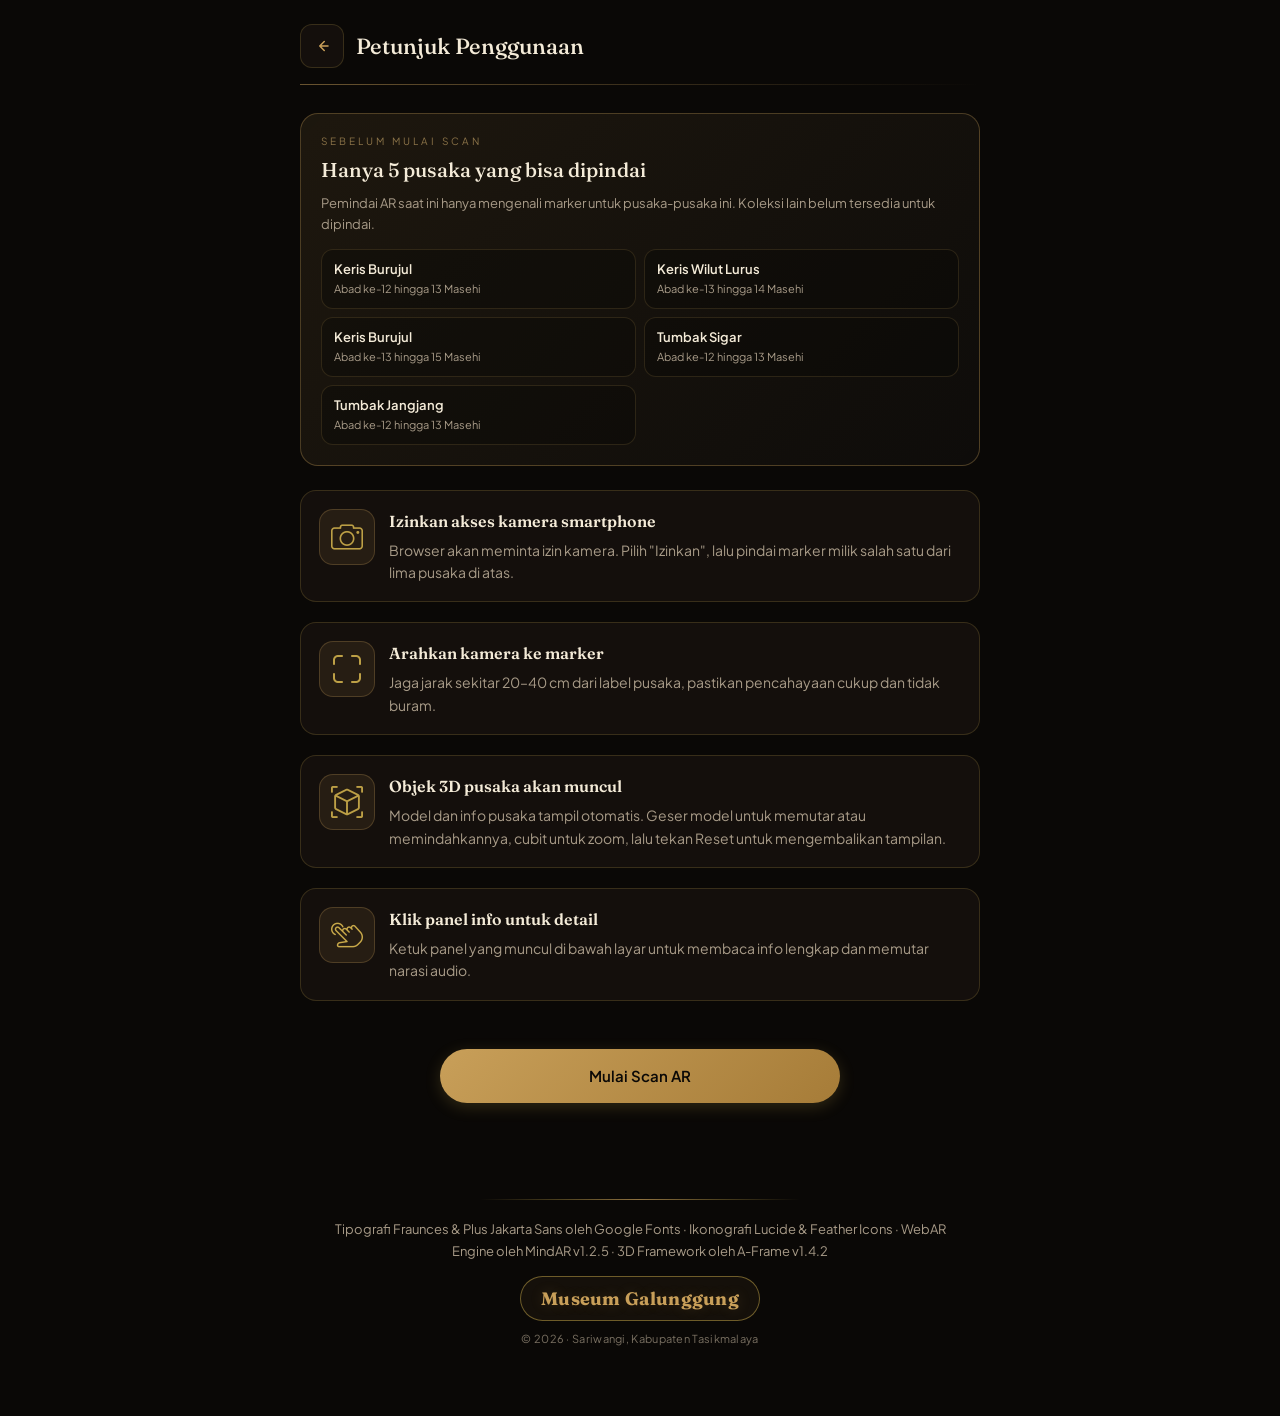
<file: petunjuk.html>
<!DOCTYPE html>
<html lang="id">
<head>
  <meta charset="utf-8" />
  <meta name="viewport" content="width=device-width, initial-scale=1, viewport-fit=cover, interactive-widget=resizes-content" />
  <meta name="theme-color" content="#0a0806" />
  <meta name="color-scheme" content="dark" />
  <title>Petunjuk Penggunaan — Nyawang Pusaka</title>
  <link rel="stylesheet" href="css/style.css" />
</head>
<body>

  <main class="page page-petunjuk">
    <div class="page-header">
      <a href="index.html" class="back-arrow" aria-label="Kembali"><span class="ui-icon ui-icon-back" aria-hidden="true"></span></a>
      <h1 class="page-title">Petunjuk Penggunaan</h1>
    </div>
    <div class="header-line"></div>

    <section class="ar-supported" aria-labelledby="ar-supported-title">
      <p class="eyebrow">SEBELUM MULAI SCAN</p>
      <h2 id="ar-supported-title">Hanya 5 pusaka yang bisa dipindai</h2>
      <p class="ar-supported-note">
        Pemindai AR saat ini hanya mengenali marker untuk pusaka-pusaka ini.
        Koleksi lain belum tersedia untuk dipindai.
      </p>
      <ul class="ar-supported-list" data-ar-supported-list>
        <li>Memuat daftar pusaka...</li>
      </ul>
    </section>

    <div class="steps">
      <div class="step">
        <div class="step-icon">
          <img src="assets/icons/akses.png" alt="" width="32" height="32" />
        </div>
        <div class="step-body">
          <h3>Izinkan akses kamera smartphone</h3>
          <p>Browser akan meminta izin kamera. Pilih "Izinkan", lalu pindai marker milik salah satu dari lima pusaka di atas.</p>
        </div>
      </div>

      <div class="step">
        <div class="step-icon">
          <img src="assets/icons/arahkan.png" alt="" width="32" height="32" />
        </div>
        <div class="step-body">
          <h3>Arahkan kamera ke marker</h3>
          <p>Jaga jarak sekitar 20–40 cm dari label pusaka, pastikan pencahayaan cukup dan tidak buram.</p>
        </div>
      </div>

      <div class="step">
        <div class="step-icon">
          <img src="assets/icons/objek.png" alt="" width="32" height="32" />
        </div>
        <div class="step-body">
          <h3>Objek 3D pusaka akan muncul</h3>
          <p>Model dan info pusaka tampil otomatis. Geser model untuk memutar atau memindahkannya, cubit untuk zoom, lalu tekan Reset untuk mengembalikan tampilan.</p>
        </div>
      </div>

      <div class="step">
        <div class="step-icon">
          <img src="assets/icons/klik.png" alt="" width="32" height="32" />
        </div>
        <div class="step-body">
          <h3>Klik panel info untuk detail</h3>
          <p>Ketuk panel yang muncul di bawah layar untuk membaca info lengkap dan memutar narasi audio.</p>
        </div>
      </div>
    </div>


    <div class="btn-row">
      <a href="ar.html" class="btn btn-primary">Mulai Scan AR</a>
    </div>

    <div class="petunjuk-credit" role="contentinfo">
      <div class="pcredit-divider"></div>
      <p class="pcredit-text">
        Tipografi Fraunces &amp; Plus Jakarta Sans oleh Google Fonts &middot;
        Ikonografi Lucide &amp; Feather Icons &middot;
        WebAR Engine oleh MindAR v1.2.5 &middot;
        3D Framework oleh A-Frame v1.4.2
      </p>
      <p class="pcredit-name">Museum Galunggung</p>
      <p class="pcredit-meta">&copy; 2026 &middot; Sariwangi, Kabupaten Tasikmalaya</p>
    </div>
  </main>
  <script src="js/pusaka-data.js"></script>
  <script src="js/ar-supported-list.js"></script>
</body>
</html>
</file>
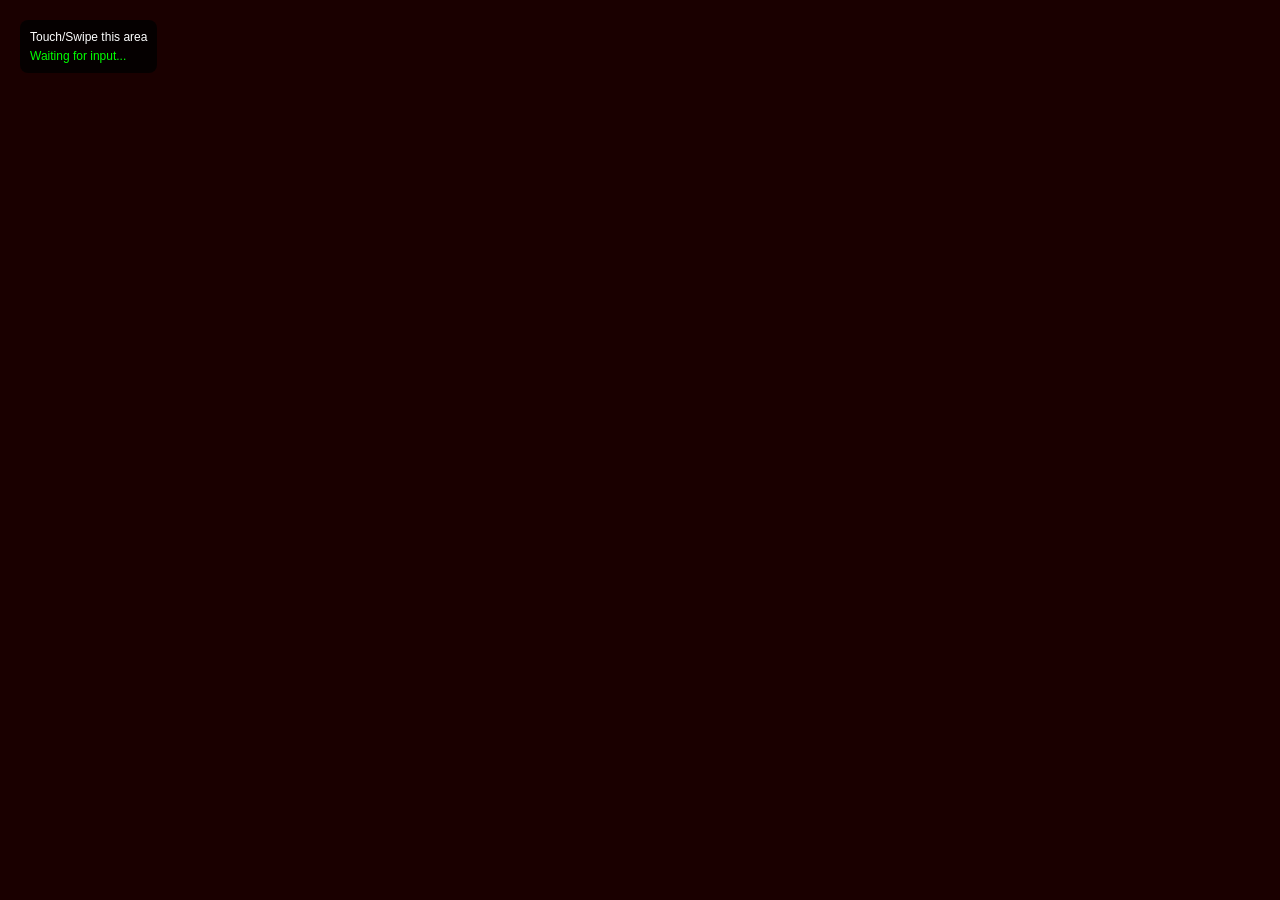
<file: test-gesture.html>
<!DOCTYPE html>
<html lang="id">
<head>
  <meta charset="utf-8" />
  <meta name="viewport" content="width=device-width, initial-scale=1, maximum-scale=1, user-scalable=no" />
  <title>Test Gesture Layer</title>
  <style>
    * {
      margin: 0;
      padding: 0;
      box-sizing: border-box;
    }
    body {
      background: #000;
      color: #fff;
      font-family: sans-serif;
      overflow: hidden;
    }
    .container {
      position: fixed;
      inset: 0;
      display: flex;
      flex-direction: column;
      align-items: center;
      justify-content: center;
    }
    .gesture-layer {
      position: absolute;
      inset: 0;
      z-index: 100;
      background: rgba(255, 0, 0, 0.1);
      touch-action: none;
      cursor: grab;
    }
    .gesture-layer:active {
      cursor: grabbing;
      background: rgba(0, 255, 0, 0.1);
    }
    .info {
      position: fixed;
      top: 20px;
      left: 20px;
      z-index: 200;
      background: rgba(0, 0, 0, 0.8);
      padding: 10px;
      border-radius: 8px;
      font-size: 12px;
    }
    .output {
      margin-top: 5px;
      color: #0f0;
    }
  </style>
</head>
<body>
  <div class="container">
    <div class="info">
      <div>Touch/Swipe this area</div>
      <div class="output" id="output">Waiting for input...</div>
    </div>
    <div class="gesture-layer" id="gesture-layer"></div>
  </div>

  <script>
    const layer = document.getElementById('gesture-layer');
    const output = document.getElementById('output');

    layer.addEventListener('touchstart', (e) => {
      output.textContent = `Touch start: ${e.touches.length} finger(s)`;
      e.preventDefault();
    }, { passive: false });

    layer.addEventListener('touchmove', (e) => {
      output.textContent = `Touch move: ${e.touches.length} finger(s)`;
      e.preventDefault();
    }, { passive: false });

    layer.addEventListener('touchend', (e) => {
      output.textContent = `Touch end: ${e.touches.length} finger(s) remaining`;
    });

    layer.addEventListener('mousedown', (e) => {
      output.textContent = `Mouse down at (${e.clientX}, ${e.clientY})`;
    });

    layer.addEventListener('mousemove', (e) => {
      output.textContent = `Mouse move at (${e.clientX}, ${e.clientY})`;
    });

    layer.addEventListener('mouseup', (e) => {
      output.textContent = `Mouse up at (${e.clientX}, ${e.clientY})`;
    });
  </script>
</body>
</html>
</file>
<file: css/style.css>
@import url("https://fonts.googleapis.com/css2?family=Plus+Jakarta+Sans:wght@400;500;600;700&family=Fraunces:ital,wght@0,500;0,600;0,700;1,500&display=swap");

* {
  -webkit-tap-highlight-color: transparent;
}

html {
  -webkit-text-size-adjust: 100%;
  text-size-adjust: 100%;
  overscroll-behavior-y: contain;
}

:root {
  --bg-dark: #0a0806;
  --bg-card: #140f0c;
  --bg-overlay: rgba(10, 8, 6, 0.7);
  --gold-primary: #c89f59;
  --gold-dim: #8b7348;
  --text-primary: #f4ebd8;
  --text-secondary: #a89b88;
  --border-color: rgba(200, 169, 74, 0.2);
  --border-gold: rgba(200, 169, 74, 0.5);

  --font-body: "Plus Jakarta Sans", sans-serif;
  --font-heading: "Fraunces", serif;
}

* {
  box-sizing: border-box;
  margin: 0;
  padding: 0;
}

html {
  scroll-behavior: smooth;
}

body {
  font-family: var(--font-body);
  background-color: var(--bg-dark);
  color: var(--text-primary);
  -webkit-font-smoothing: antialiased;
  line-height: 1.5;
  overflow-x: hidden;
}

a {
  text-decoration: none;
  color: inherit;
}

/* ---------- Typography ---------- */
h1, h2, h3, h4 {
  font-family: var(--font-heading);
  font-weight: 500;
}

.eyebrow {
  font-family: var(--font-body);
  font-size: 10px;
  letter-spacing: 3px;
  text-transform: uppercase;
  color: var(--gold-dim);
  margin-bottom: 8px;
}

.section-title {
  font-size: 24px;
  color: var(--text-primary);
  margin-bottom: 12px;
}

.section-desc {
  font-size: 14px;
  color: var(--text-secondary);
  line-height: 1.6;
  margin-bottom: 24px;
}

/* ---------- Button ---------- */
.btn {
  display: inline-flex;
  align-items: center;
  justify-content: center;
  font-family: var(--font-body);
  font-weight: 600;
  font-size: 14px;
  padding: 14px 28px;
  min-height: 48px;
  border-radius: 999px;
  cursor: pointer;
  transition: transform 0.15s ease, background 0.2s ease, border-color 0.2s ease;
  border: none;
  touch-action: manipulation;
}

.ui-icon {
  display: inline-block;
  flex: 0 0 auto;
  width: 18px;
  height: 18px;
  background-color: currentColor;
  -webkit-mask-repeat: no-repeat;
  mask-repeat: no-repeat;
  -webkit-mask-position: center;
  mask-position: center;
  -webkit-mask-size: contain;
  mask-size: contain;
}

.ui-icon-home { -webkit-mask-image: url("../assets/icons/ui-home.svg"); mask-image: url("../assets/icons/ui-home.svg"); }
.ui-icon-museum { -webkit-mask-image: url("../assets/icons/ui-museum.svg"); mask-image: url("../assets/icons/ui-museum.svg"); }
.ui-icon-collection { -webkit-mask-image: url("../assets/icons/ui-collection.svg"); mask-image: url("../assets/icons/ui-collection.svg"); }
.ui-icon-timeline { -webkit-mask-image: url("../assets/icons/ui-timeline.svg"); mask-image: url("../assets/icons/ui-timeline.svg"); }
.ui-icon-scan { -webkit-mask-image: url("../assets/icons/ui-scan.svg"); mask-image: url("../assets/icons/ui-scan.svg"); }
.ui-icon-back { -webkit-mask-image: url("../assets/icons/ui-back.svg"); mask-image: url("../assets/icons/ui-back.svg"); }
.ui-icon-reset { -webkit-mask-image: url("../assets/icons/ui-reset.svg"); mask-image: url("../assets/icons/ui-reset.svg"); }
.ui-icon-audio { -webkit-mask-image: url("../assets/icons/ui-audio.svg"); mask-image: url("../assets/icons/ui-audio.svg"); }
.ui-icon-close { -webkit-mask-image: url("../assets/icons/ui-close.svg"); mask-image: url("../assets/icons/ui-close.svg"); }
.ui-icon-chevron-right { -webkit-mask-image: url("../assets/icons/ui-chevron-right.svg"); mask-image: url("../assets/icons/ui-chevron-right.svg"); }
.ui-icon-chevron-left { -webkit-mask-image: url("../assets/icons/ui-chevron-left.svg"); mask-image: url("../assets/icons/ui-chevron-left.svg"); }
.ui-icon-play { -webkit-mask-image: url("../assets/icons/ui-play.svg"); mask-image: url("../assets/icons/ui-play.svg"); }
.ui-icon-pause { -webkit-mask-image: url("../assets/icons/ui-pause.svg"); mask-image: url("../assets/icons/ui-pause.svg"); }
.ui-icon-chevron-down { -webkit-mask-image: url("../assets/icons/ui-chevron-down.svg"); mask-image: url("../assets/icons/ui-chevron-down.svg"); }
.ui-icon-map-open { -webkit-mask-image: url("../assets/icons/ui-map-open.svg"); mask-image: url("../assets/icons/ui-map-open.svg"); }
.ui-icon-sm { width: 16px; height: 16px; }

.btn-primary {
  background: linear-gradient(135deg, var(--gold-primary), #a67c38);
  color: var(--bg-dark);
  box-shadow: 0 4px 16px rgba(200, 169, 74, 0.2);
}

.btn-primary:active {
  transform: scale(0.98);
}

.btn.full {
  width: 100%;
}

/* ---------- Top Navbar ---------- */
.top-nav {
  position: fixed;
  top: 0;
  left: 0;
  right: 0;
  z-index: 50;
  display: flex;
  justify-content: flex-start;
  align-items: center;
  padding: 16px 20px;
  padding-top: calc(16px + env(safe-area-inset-top));
  background: linear-gradient(to bottom, rgba(10, 8, 6, 0.92) 0%, rgba(10, 8, 6, 0) 100%);
  pointer-events: none;
}

.top-nav > * {
  pointer-events: auto;
}

.nav-logo {
  display: flex;
  align-items: center;
  gap: 12px;
}

.nav-logo img {
  width: 32px;
  height: 32px;
  flex-shrink: 0;
}

.logo-text {
  display: flex;
  flex-direction: column;
}

.logo-text span {
  font-family: var(--font-heading);
  font-size: 14px;
  line-height: 1.1;
  letter-spacing: 1px;
  color: var(--gold-primary);
}

/* ---------- Hero Section ---------- */
.hero-section {
  position: relative;
  min-height: 100svh;
  min-height: 100dvh;
  display: flex;
  flex-direction: column;
  justify-content: flex-end;
  padding: 24px 20px;
  padding-top: calc(100px + env(safe-area-inset-top));
  padding-bottom: calc(110px + env(safe-area-inset-bottom));
}

@supports not (min-height: 100dvh) {
  .hero-section { min-height: 100vh; }
}

.hero-bg {
  position: absolute;
  inset: 0;
  z-index: -1;
}

.hero-bg img {
  width: 100%;
  height: 100%;
  object-fit: cover;
  object-position: center top;
  content-visibility: auto;
}

.hero-overlay {
  position: absolute;
  inset: 0;
  background: linear-gradient(to bottom, rgba(10,8,6,0.25) 0%, rgba(10,8,6,0.55) 40%, rgba(10,8,6,0.88) 75%, var(--bg-dark) 100%);
}

.hero-content {
  position: relative;
  z-index: 1;
}

.hero-content h1 {
  font-size: clamp(32px, 9.5vw, 46px);
  line-height: 1.08;
  margin-bottom: 8px;
  color: var(--gold-primary);
  text-wrap: balance;
}

.hero-content h2 {
  font-family: var(--font-body);
  font-size: clamp(16px, 4.6vw, 20px);
  font-weight: 500;
  color: var(--text-primary);
  margin-bottom: 14px;
  text-wrap: balance;
}

.hero-content p {
  font-size: clamp(13px, 3.8vw, 15px);
  color: var(--text-secondary);
  line-height: 1.65;
  max-width: 100%;
  margin-bottom: 28px;
}

.scroll-indicator {
  position: absolute;
  bottom: calc(30px + env(safe-area-inset-bottom));
  left: 20px;
  display: flex;
  align-items: center;
  gap: 12px;
  color: var(--text-secondary);
  font-size: 12px;
  opacity: 0.9;
}

.mouse {
  width: 16px;
  height: 24px;
  border: 1px solid var(--text-secondary);
  border-radius: 10px;
  position: relative;
}

.mouse::before {
  content: '';
  position: absolute;
  top: 4px;
  left: 50%;
  transform: translateX(-50%);
  width: 2px;
  height: 4px;
  background: var(--text-secondary);
  border-radius: 2px;
  animation: scrollAnim 1.5s infinite;
}

@keyframes scrollAnim {
  0% { transform: translate(-50%, 0); opacity: 1; }
  100% { transform: translate(-50%, 8px); opacity: 0; }
}

/* ---------- Common Section Styles ---------- */
.section-container {
  padding: 44px 20px;
  padding-bottom: calc(44px + env(safe-area-inset-bottom));
  border-top: 1px solid rgba(255,255,255,0.03);
  content-visibility: auto;
  contain-intrinsic-size: 1px 500px;
}

.section-container:last-of-type {
  padding-bottom: calc(120px + env(safe-area-inset-bottom));
}

.section-title {
  font-size: clamp(20px, 5.6vw, 26px);
}

.section-desc {
  font-size: clamp(13px, 3.7vw, 15px);
}

.header-row {
  display: flex;
  justify-content: space-between;
  align-items: center;
  margin-bottom: 12px;
  gap: 12px;
}

.header-row .section-title {
  margin-bottom: 0;
}

.link-all {
  font-size: 12px;
  color: var(--text-secondary);
  transition: color 0.2s;
  flex-shrink: 0;
  min-height: 40px;
  display: inline-flex;
  align-items: center;
}

.link-all:active {
  color: var(--gold-primary);
}

.centered {
  text-align: center;
}

/* ---------- Koleksi Lainnya (Carousel) ---------- */
.carousel-wrapper {
  position: relative;
  margin-top: 20px;
}

.koleksi-carousel {
  display: flex;
  overflow-x: auto;
  overflow-y: visible;
  scroll-snap-type: x mandatory;
  gap: 16px;
  -ms-overflow-style: none;
  scrollbar-width: none;
  padding-bottom: 20px;
  padding-left: 4px;
  padding-right: 4px;
  -webkit-overflow-scrolling: touch;
  scroll-behavior: smooth;
  touch-action: manipulation;
}

.koleksi-carousel::-webkit-scrollbar {
  display: none;
}

.unggulan-card {
  flex: 0 0 82%;
  scroll-snap-align: center;
  background: var(--bg-card);
  border: 1px solid var(--border-color);
  border-radius: 16px;
  overflow: hidden;
  position: relative;
  min-height: 360px;
  touch-action: manipulation;
  user-select: none;
  -webkit-user-drag: none;
}

.unggulan-card[role="button"] {
  cursor: pointer;
}

.unggulan-card[role="button"]:focus-visible {
  outline: 2px solid var(--gold-primary);
  outline-offset: 3px;
}

@media (min-width: 480px) {
  .unggulan-card { flex: 0 0 72%; }
}

.img-simple-wrap {
  position: relative;
  width: 100%;
  aspect-ratio: 4/5;
  background: var(--bg-card);
  overflow: hidden;
}

.img-simple-wrap > picture {
  position: absolute;
  inset: 0;
  width: 100%;
  height: 100%;
}

.unggulan-img {
  width: 100%;
  height: 100%;
  aspect-ratio: 4/5;
  object-fit: cover;
  display: block;
  -webkit-user-drag: none;
  user-drag: none;
  user-select: none;
  -webkit-user-select: none;
  pointer-events: none;
  opacity: 1;
  transform: none;
  background: var(--bg-card);
  animation: unggulanImgReveal 0.01s step-end 5.5s forwards;
}

.unggulan-img.img-loaded {
  opacity: 1 !important;
  visibility: visible !important;
  animation: none;
}

.unggulan-img.is-placeholder {
  object-fit: contain;
  padding: 15%;
  opacity: 0.5;
  animation: none;
}

@keyframes unggulanImgReveal {
  to {
    opacity: 1;
    visibility: visible;
  }
}

.unggulan-info {
  position: absolute;
  bottom: 0;
  left: 0;
  right: 0;
  padding: 28px 20px 22px;
  background: linear-gradient(to top, rgba(0,0,0,0.94) 0%, rgba(0,0,0,0.5) 60%, transparent);
  z-index: 2;
}

.unggulan-info h3 {
  font-size: clamp(17px, 4.5vw, 21px);
  color: var(--text-primary);
  margin-bottom: 4px;
}

.unggulan-category {
  margin: 0 0 5px;
  color: var(--gold-primary);
  font-size: 10px;
  font-weight: 700;
  letter-spacing: 1.5px;
  text-transform: uppercase;
}

.unggulan-summary {
  display: -webkit-box;
  overflow: hidden;
  margin: 0;
  color: rgba(255, 255, 255, 0.82);
  font-size: 12px;
  line-height: 1.5;
  -webkit-box-orient: vertical;
  -webkit-line-clamp: 2;
}

.unggulan-info .era {
  font-size: 12px;
  color: var(--text-secondary);
}

.nav-arrow {
  position: absolute;
  top: 50%;
  transform: translateY(-50%);
  width: 44px;
  height: 44px;
  border-radius: 50%;
  background: rgba(10,8,6,0.72);
  border: 1px solid var(--border-gold);
  color: var(--gold-primary);
  display: flex;
  align-items: center;
  justify-content: center;
  cursor: pointer;
  z-index: 2;
  backdrop-filter: blur(6px);
  touch-action: manipulation;
}

.nav-arrow .ui-icon { width: 20px; height: 20px; }

.nav-arrow.left { left: 4px; }
.nav-arrow.right { right: 4px; }

@media (max-width: 420px) {
  .nav-arrow { display: none; }
}

.carousel-dots {
  display: flex;
  justify-content: center;
  align-items: center;
  gap: 8px;
  margin-top: 4px;
  min-height: 24px;
}

.carousel-dot {
  width: 8px;
  height: 8px;
  min-width: 24px;
  min-height: 24px;
  padding: 0;
  border-radius: 50%;
  background: transparent;
  border: none;
  position: relative;
  cursor: pointer;
  display: inline-flex;
  align-items: center;
  justify-content: center;
  touch-action: manipulation;
}

.carousel-dot::after {
  content: "";
  width: 6px;
  height: 6px;
  border-radius: 50%;
  background: rgba(255,255,255,0.22);
  transition: all 0.25s ease;
}

.carousel-dot.active::after {
  background: var(--gold-primary);
  width: 18px;
  border-radius: 4px;
}

/* ---------- Linimasa Sejarah (Accordion) ---------- */
.vertical-timeline {
  margin-top: 28px;
  position: relative;
  padding-left: 8px;
}

.vertical-timeline::before {
  content: '';
  position: absolute;
  top: 6px;
  bottom: 6px;
  left: 23px;
  width: 1.5px;
  background: var(--border-color);
}

.v-timeline-item {
  position: relative;
  padding-bottom: 28px;
  padding-left: 52px;
  cursor: pointer;
  padding-top: 4px;
  padding-right: 4px;
  min-height: 56px;
  touch-action: manipulation;
  transition: padding-bottom 0.35s ease;
}

.v-timeline-item:last-child {
  padding-bottom: 0;
}

.v-timeline-dot {
  position: absolute;
  left: 8px;
  top: 4px;
  width: 32px;
  height: 32px;
  border-radius: 50%;
  background: var(--bg-dark);
  border: 2px solid var(--border-gold);
  display: flex;
  align-items: center;
  justify-content: center;
  transition: all 0.3s;
  z-index: 2;
}

.dot-inner {
  width: 8px;
  height: 8px;
  border-radius: 50%;
  background: var(--gold-primary);
}

.v-timeline-item.active .v-timeline-dot {
  border-color: var(--gold-primary);
  box-shadow: 0 0 0 6px rgba(200, 159, 89, 0.12);
}

.v-timeline-head {
  display: flex;
  align-items: center;
  justify-content: space-between;
  gap: 12px;
  min-height: 48px;
  padding: 4px 4px 4px 0;
}

.v-chevron {
  flex-shrink: 0;
  width: 28px;
  height: 28px;
  min-width: 44px;
  min-height: 44px;
  padding: 8px;
  box-sizing: content-box;
  color: var(--gold-dim);
  transition: transform 0.35s cubic-bezier(0.2, 0.8, 0.2, 1), color 0.3s ease;
}

.v-timeline-item.active .v-chevron {
  color: var(--gold-primary);
}

.v-timeline-item.expanded .v-chevron {
  transform: rotate(180deg);
}

.v-timeline-item.active .v-timeline-content h3 {
  color: var(--gold-primary);
}

.v-timeline-content h3 {
  font-size: clamp(16px, 4.4vw, 19px);
  margin-bottom: 4px;
  color: var(--text-primary);
  transition: color 0.3s;
}

.v-timeline-content .era {
  font-size: 12px;
  color: var(--gold-dim);
  margin-bottom: 8px;
}

.v-timeline-content .desc {
  font-size: clamp(13px, 3.7vw, 15px);
  color: var(--text-secondary);
  line-height: 1.6;
  margin-bottom: 0;
}

.v-expand {
  max-height: 0px;
  opacity: 0;
  overflow: hidden;
  margin-top: 0;
  transition:
    max-height 0.45s cubic-bezier(0.2, 0.8, 0.2, 1),
    opacity 0.35s ease 0.05s,
    margin-top 0.35s ease;
}

.v-expand-inner {
  padding: 16px 14px 4px;
  border-left: 2px solid var(--border-gold);
  background: linear-gradient(135deg, rgba(200, 159, 89, 0.05) 0%, rgba(16, 12, 8, 0.6) 100%);
  border-radius: 0 12px 12px 12px;
  margin-bottom: 4px;
}

.v-expand-inner h4 {
  font-family: var(--font-heading);
  font-size: clamp(14px, 4vw, 16px);
  color: var(--gold-primary);
  margin: 14px 0 8px;
  letter-spacing: 0.2px;
}

.v-expand-inner h4:first-child {
  margin-top: 0;
}

.v-expand-inner p {
  font-size: clamp(13px, 3.7vw, 14.5px);
  color: var(--text-secondary);
  line-height: 1.7;
  margin-bottom: 10px;
  text-align: justify;
}

.v-expand-inner p strong {
  color: var(--text-primary);
  font-weight: 600;
}

.v-expand-inner ul {
  margin: 6px 0 12px 18px;
  padding: 0;
}

.v-expand-inner ul li {
  font-size: clamp(13px, 3.6vw, 14.5px);
  color: var(--text-secondary);
  line-height: 1.65;
  margin-bottom: 6px;
  list-style: none;
  position: relative;
  padding-left: 14px;
}

.v-expand-inner ul li::before {
  content: "▸";
  position: absolute;
  left: 0;
  top: 0;
  color: var(--gold-primary);
  font-size: 13px;
}

.v-subperiod {
  margin: 10px 0 14px;
  padding: 12px 12px 8px;
  background: rgba(255, 255, 255, 0.02);
  border: 1px solid var(--border-color);
  border-radius: 10px;
}

.v-sub-head {
  color: var(--gold-primary) !important;
  font-weight: 600;
  font-family: var(--font-heading);
  font-size: clamp(13px, 3.8vw, 15px) !important;
  margin-bottom: 6px !important;
}

.v-quote {
  margin: 12px 0 14px;
  padding: 12px 14px;
  background: linear-gradient(135deg, rgba(200, 159, 89, 0.12), rgba(200, 159, 89, 0.04));
  border: 1px solid var(--border-gold);
  border-radius: 12px;
  position: relative;
}

.v-quote::before {
  content: "❝";
  position: absolute;
  top: -10px;
  left: 10px;
  color: var(--gold-primary);
  font-size: 28px;
  line-height: 1;
  font-family: Georgia, serif;
  opacity: 0.8;
}

.v-quote p {
  color: var(--text-primary) !important;
  font-style: italic;
  font-size: clamp(13px, 3.7vw, 14.5px) !important;
  line-height: 1.6;
  margin: 0;
  padding-left: 4px;
  text-align: left !important;
}

.v-quote p span {
  display: block;
  margin-top: 6px;
  font-size: 11px !important;
  color: var(--gold-dim);
  font-style: normal;
  opacity: 0.85;
}

.timeline-img {
  width: 100%;
  height: clamp(120px, 32vw, 180px);
  object-fit: cover;
  border-radius: 12px;
  border: 1px solid var(--border-color);
  margin-top: 10px;
  display: none;
}

.v-timeline-item.expanded .timeline-img {
  display: block;
  animation: fadeIn 0.4s ease 0.15s backwards;
}

@keyframes fadeIn {
  from { opacity: 0; transform: translateY(5px); }
  to { opacity: 1; transform: translateY(0); }
}

/* ---------- Galeri Koleksi (Grid) ---------- */
.filter-pills {
  display: flex;
  gap: 12px;
  overflow-x: auto;
  -ms-overflow-style: none;
  scrollbar-width: none;
  margin-bottom: 24px;
}

.filter-pills::-webkit-scrollbar {
  display: none;
}

.pill {
  background: transparent;
  border: 1px solid var(--border-color);
  color: var(--text-secondary);
  padding: 8px 20px;
  border-radius: 999px;
  font-family: var(--font-body);
  font-size: 13px;
  cursor: pointer;
  white-space: nowrap;
  transition: all 0.2s;
}

.pill.active {
  background: rgba(200, 169, 74, 0.1);
  border-color: var(--gold-primary);
  color: var(--gold-primary);
}

.pill:active {
  transform: scale(0.97);
}

.galeri-grid {
  display: grid;
  grid-template-columns: 1fr 1fr;
  gap: 16px;
}

.galeri-card {
  background: var(--bg-card);
  border: 1px solid var(--border-color);
  border-radius: 12px;
  overflow: hidden;
  display: flex;
  flex-direction: column;
  cursor: pointer;
  transition: transform 0.2s ease, border-color 0.2s ease, box-shadow 0.2s ease;
}

.galeri-card:active {
  transform: scale(0.98);
  border-color: var(--gold-primary);
  box-shadow: 0 6px 18px rgba(200, 159, 89, 0.12);
}

.galeri-img-wrap {
  position: relative;
  aspect-ratio: 1/1;
  background: rgba(255,255,255,0.02);
  padding: 16px;
  display: flex;
  align-items: center;
  justify-content: center;
}

.galeri-img-wrap img {
  width: 100%;
  height: 100%;
  object-fit: contain;
  filter: drop-shadow(0 4px 8px rgba(0,0,0,0.5));
}

.kategori-chip {
  position: absolute;
  top: 8px;
  left: 8px;
  padding: 4px 10px;
  background: rgba(10, 8, 6, 0.78);
  border: 1px solid var(--border-gold);
  color: var(--gold-primary);
  font-size: 10px;
  letter-spacing: 0.5px;
  border-radius: 999px;
  backdrop-filter: blur(4px);
  z-index: 2;
}

.galeri-info {
  padding: 12px;
  display: flex;
  justify-content: space-between;
  align-items: flex-start;
  border-top: 1px solid rgba(255,255,255,0.03);
  gap: 8px;
}

.galeri-info > div:first-child {
  flex: 1;
  min-width: 0;
}

.galeri-info h4 {
  font-size: 13px;
  color: var(--text-primary);
  margin-bottom: 2px;
  line-height: 1.35;
}

.galeri-info .era {
  font-size: 11px;
  color: var(--gold-dim);
  margin-bottom: 6px;
}

.galeri-desc {
  font-size: 11px;
  color: var(--text-secondary);
  line-height: 1.5;
  display: -webkit-box;
  -webkit-line-clamp: 3;
  -webkit-box-orient: vertical;
  overflow: hidden;
  opacity: 0.85;
}

.galeri-info .arrow {
  color: var(--gold-primary);
  font-size: 16px;
  flex-shrink: 0;
  margin-top: 2px;
}

/* ---------- Anatomi (Hotspots) ---------- */
.hotspot-container {
  position: relative;
  width: 100%;
  max-width: 340px;
  margin: 0 auto;
  border-radius: 16px;
  overflow: hidden;
  border: 1px solid var(--border-color);
}

.hotspot-image {
  display: block;
  width: 100%;
  height: auto;
  aspect-ratio: 9/16;
  object-fit: cover;
}

#anatomi-hotspots-layer {
  position: absolute;
  top: 0;
  left: 0;
  right: 0;
  bottom: 0;
  pointer-events: none;
  z-index: 2;
}

#anatomi-hotspots-layer > * {
  pointer-events: auto;
}

/* ---------- Anatomi Tabs ---------- */
.anatomi-tabs {
  display: flex;
  gap: 8px;
  overflow-x: auto;
  padding-bottom: 6px;
  margin: 6px 0 22px;
  scrollbar-width: none;
  -webkit-overflow-scrolling: touch;
}

.anatomi-tabs::-webkit-scrollbar {
  display: none;
}

.anatomi-tab {
  flex: 0 0 auto;
  padding: 10px 18px;
  min-height: 42px;
  background: rgba(255, 255, 255, 0.02);
  border: 1px solid var(--border-color);
  color: var(--text-secondary);
  font-size: 13px;
  border-radius: 999px;
  transition: all 0.2s ease;
  white-space: nowrap;
  cursor: pointer;
  display: inline-flex;
  align-items: center;
  touch-action: manipulation;
  font-family: var(--font-body);
}

.anatomi-tab:active {
  transform: scale(0.97);
}

.anatomi-tab.active {
  background: rgba(200, 159, 89, 0.16);
  border-color: var(--gold-primary);
  color: var(--gold-primary);
  box-shadow: inset 0 0 0 1px rgba(200, 169, 89, 0.15);
}

.hotspot-point {
  position: absolute;
  transform: translate(-50%, -50%);
  z-index: 2;
  cursor: pointer;
}

.hotspot-marker {
  width: 30px;
  height: 30px;
  background: rgba(10,8,6,0.7);
  border: 1.5px solid var(--gold-primary);
  border-radius: 50%;
  display: flex;
  align-items: center;
  justify-content: center;
  color: var(--gold-primary);
  font-weight: 600;
  font-size: 15px;
  backdrop-filter: blur(4px);
  touch-action: manipulation;
}

.hotspot-pulse {
  position: absolute;
  top: 0; left: 0; right: 0; bottom: 0;
  border-radius: 50%;
  background: var(--gold-primary);
  animation: pulse 2s infinite;
  z-index: -1;
}

@keyframes pulse {
  0% { transform: scale(1); opacity: 0.5; }
  100% { transform: scale(2.2); opacity: 0; }
}

.hotspot-tooltip {
  position: fixed;
  left: 50%;
  top: calc(100% + 10px);
  transform: translateX(-50%) translateY(-4px);
  background: var(--bg-card);
  border: 1px solid var(--border-color);
  padding: 14px;
  border-radius: 12px;
  width: min(260px, 80vw);
  max-width: 280px;
  opacity: 0;
  visibility: hidden;
  transition: opacity 0.22s ease, transform 0.22s ease, visibility 0.22s ease;
  z-index: 10;
  box-shadow: 0 8px 28px rgba(0,0,0,0.55);
}

/* Fallback non-fixed for larger screens */
@media (min-width: 560px) {
  .hotspot-tooltip {
    position: absolute;
    top: 50%;
    left: 100%;
    transform: translateY(-50%) translateX(10px);
    width: 200px;
    max-width: none;
  }
  .hotspot-point[style*="left: 7%"] ~ .hotspot-tooltip,
  .hotspot-point[style*="left: 6"] .hotspot-tooltip,
  .hotspot-point[style*="left: 7"] .hotspot-tooltip,
  .hotspot-point[style*="left: 8"] .hotspot-tooltip,
  .hotspot-point[style*="left: 9"] .hotspot-tooltip {
    left: auto;
    right: 100%;
    top: 50%;
    transform: translateY(-50%) translateX(-10px);
  }
}

.hotspot-point.active .hotspot-tooltip {
  opacity: 1;
  visibility: visible;
  transform: translateX(-50%) translateY(0);
}

@media (min-width: 560px) {
  .hotspot-point.active .hotspot-tooltip {
    transform: translateY(-50%) translateX(10px);
  }
}

.hotspot-tooltip h4 {
  font-size: 14px;
  color: var(--gold-primary);
  margin-bottom: 6px;
}

.hotspot-tooltip p {
  font-size: 12px;
  color: var(--text-secondary);
  line-height: 1.55;
}

/* ---------- Tentang Museum ---------- */
.stats-grid {
  display: grid;
  grid-template-columns: 1fr 1fr;
  gap: 16px;
  margin-bottom: 24px;
}

.stat-item {
  background: var(--bg-card);
  border: 1px solid var(--border-color);
  border-radius: 12px;
  padding: 16px;
  display: flex;
  align-items: center;
  gap: 12px;
}

.stat-item.full {
  grid-column: span 2;
}

.stat-item svg {
  width: 24px;
  height: 24px;
  flex-shrink: 0;
}

.stat-label {
  font-size: 11px;
  color: var(--text-secondary);
  margin-bottom: 2px;
}

.stat-value {
  font-family: var(--font-heading);
  font-size: 18px;
  color: var(--text-primary);
}

.museum-img {
  width: 100%;
  height: 160px;
  object-fit: cover;
  border-radius: 12px;
  border: 1px solid var(--border-color);
}

/* ---------- Button Variants (Tambahan ---------- */
.btn-outline {
  background: transparent;
  color: var(--gold-primary);
  border: 1px solid var(--gold-primary);
  border-radius: 999px;
  padding: 12px 22px;
  font-size: 13px;
  gap: 8px;
}

.btn-outline:active {
  transform: scale(0.97);
  background: rgba(200, 169, 89, 0.08);
}

.btn-ghost {
  background: rgba(200, 169, 89, 0.08);
  color: var(--gold-primary);
  border: 1px solid rgba(200, 169, 89, 0.35);
  gap: 8px;
}

.btn-ghost:active {
  transform: scale(0.98);
}

.btn.small {
  padding: 10px 18px;
  font-size: 12px;
  min-height: 42px;
}

/* ---------- Galeri Expand Row ---------- */
.galeri-expand-row {
  margin-top: 20px;
  display: flex;
  flex-direction: column;
  align-items: center;
  justify-content: center;
  gap: 10px;
  padding-bottom: calc(96px + env(safe-area-inset-bottom));
}

.galeri-count-hint {
  font-size: 12px;
  color: var(--text-secondary);
  margin: 0;
  opacity: 0.8;
}

/* ---------- Info Cards (Jam Buka & Lokasi) ---------- */
.info-cards {
  display: grid;
  grid-template-columns: 1fr;
  gap: 18px;
  margin-top: 20px;
}

@media (min-width: 640px) {
  .info-cards {
    grid-template-columns: 1fr 1fr;
  }
}

.info-card {
  background: var(--bg-card);
  border: 1px solid var(--border-color);
  border-radius: 18px;
  padding: 20px;
  display: flex;
  flex-direction: column;
}

.info-card-header {
  display: flex;
  align-items: center;
  gap: 12px;
  margin-bottom: 18px;
}

.info-card-icon {
  width: 44px;
  height: 44px;
  border-radius: 12px;
  background: rgba(200, 159, 89, 0.12);
  border: 1px solid rgba(200, 159, 89, 0.3);
  color: var(--gold-primary);
  display: inline-flex;
  align-items: center;
  justify-content: center;
  flex-shrink: 0;
}

.info-card-icon svg {
  width: 22px;
  height: 22px;
}

.info-card-header h3 {
  font-family: var(--font-heading);
  font-size: 17px;
  color: var(--text-primary);
  margin: 0;
}

/* ---------- Schedule List ---------- */
.schedule-list {
  list-style: none;
  padding: 0;
  margin: 0 0 14px;
  display: flex;
  flex-direction: column;
  gap: 10px;
}

.schedule-list li {
  display: flex;
  flex-direction: column;
  justify-content: flex-start;
  align-items: flex-start;
  gap: 6px;
  padding: 14px;
  background: rgba(255, 255, 255, 0.02);
  border: 1px solid rgba(255, 255, 255, 0.04);
  border-radius: 12px;
}

@media (min-width: 420px) {
  .schedule-list li {
    flex-direction: row;
    justify-content: space-between;
    align-items: flex-start;
    gap: 12px;
  }
}

.schedule-day {
  font-size: 13px;
  color: var(--text-primary);
  font-weight: 600;
}

.schedule-time {
  font-size: 12px;
  color: var(--gold-primary);
  text-align: left;
  line-height: 1.6;
}

@media (min-width: 420px) {
  .schedule-time {
    text-align: right;
  }
}

.schedule-list li.closed .schedule-day,
.schedule-list li.closed .schedule-time {
  color: var(--text-secondary);
  opacity: 0.65;
}

.schedule-list li.closed {
  background: rgba(255,255,255,0.01);
  border-style: dashed;
}

.tag {
  display: inline-block;
  font-size: 10px;
  padding: 2px 8px;
  background: rgba(200, 169, 89, 0.18);
  color: var(--gold-primary);
  border-radius: 999px;
  margin-top: 2px;
  letter-spacing: 0.3px;
}

.tag.weekend {
  background: rgba(106, 212, 147, 0.15);
  color: #78d19e;
}

.schedule-note {
  margin: 4px 0 0;
  font-size: 11px;
  color: var(--text-secondary);
  line-height: 1.6;
  padding: 0 4px;
  opacity: 0.8;
}

.alamat {
  margin: 0 0 14px;
  font-size: 13px;
  color: var(--text-secondary);
  line-height: 1.65;
  padding: 12px 14px;
  background: rgba(255, 255, 255, 0.02);
  border: 1px solid rgba(255, 255, 255, 0.04);
  border-radius: 12px;
}

/* ---------- Map ---------- */
.map-wrap {
  flex: 1;
  display: flex;
  flex-direction: column;
  gap: 10px;
  align-items: stretch;
}

.museum-map {
  width: 100%;
  aspect-ratio: 4 / 3;
  max-height: 260px;
  border-radius: 14px;
  border: 1px solid var(--border-color);
  background: rgba(255,255,255,0.03);
  display: block;
}

.map-cta {
  align-self: flex-end;
}

@media (max-width: 639px) {
  .map-cta {
    align-self: stretch;
  }
}

/* ---------- Hero Actions ---------- */
.hero-actions {
  display: flex;
  flex-direction: column;
  gap: 12px;
  margin-top: 24px;
}

@media (min-width: 480px) {
  .hero-actions {
    flex-direction: row;
    align-items: center;
  }
  .hero-actions .btn {
    flex: 1;
  }
  .hero-actions .btn-outline {
    flex: 0 0 auto;
    max-width: 200px;
  }
}

.hero-actions .btn {
  display: inline-flex;
  align-items: center;
  justify-content: center;
  gap: 8px;
}

/* ---------- AR CTA ---------- */
.ar-section {
  position: relative;
  background: linear-gradient(to bottom, var(--bg-dark), #120e0a);
}

.ar-supported {
  margin: 0 0 28px;
  padding: 20px;
  border: 1px solid rgba(200, 159, 89, 0.32);
  border-radius: 18px;
  background: linear-gradient(135deg, rgba(200, 159, 89, 0.1), rgba(255, 255, 255, 0.02));
}

.ar-supported .eyebrow { margin-bottom: 6px; }

.ar-supported h2,
.ar-supported h3 {
  margin: 0 0 8px;
  color: var(--text-primary);
  font-size: 20px;
}

.ar-supported-note {
  margin: 0;
  color: var(--text-secondary);
  font-size: 13px;
  line-height: 1.6;
}

.ar-supported-note strong { color: var(--gold-primary); }

.ar-supported-list {
  display: grid;
  grid-template-columns: repeat(auto-fit, minmax(min(100%, 220px), 1fr));
  gap: 8px;
  margin: 14px 0 0;
  padding: 0;
  list-style: none;
}

.ar-supported-list li {
  display: flex;
  flex-direction: column;
  gap: 2px;
  min-width: 0;
  padding: 10px 12px;
  border: 1px solid rgba(200, 159, 89, 0.16);
  border-radius: 12px;
  background: rgba(10, 8, 6, 0.38);
  color: var(--text-primary);
  font-size: 13px;
  font-weight: 600;
}

.ar-supported-list li span {
  color: var(--text-secondary);
  font-size: 11px;
  font-weight: 400;
}

.ar-supported-list li strong {
  color: var(--text-primary);
  font-size: 13px;
  font-weight: 600;
}

.page-petunjuk .ar-supported { margin-bottom: 24px; }

/* 4 Features grid fitur AR */
.ar-features {
  display: grid;
  grid-template-columns: 1fr 1fr;
  gap: 12px;
  margin: 10px 0 28px;
}

.ar-feat {
  background: rgba(255, 255, 255, 0.02);
  border: 1px solid rgba(200, 159, 89, 0.18);
  border-radius: 16px;
  padding: 16px;
  display: flex;
  flex-direction: column;
  gap: 8px;
  text-align: left;
  transition: transform 0.2s ease, border-color 0.2s ease;
}

.ar-feat:active {
  transform: scale(0.98);
  border-color: var(--gold-primary);
}

.ar-feat-icon {
  width: 40px;
  height: 40px;
  border-radius: 10px;
  background: rgba(200, 159, 89, 0.12);
  color: var(--gold-primary);
  display: inline-flex;
  align-items: center;
  justify-content: center;
  flex-shrink: 0;
}

.ar-feat-icon svg {
  width: 20px;
  height: 20px;
}

.ar-feat h4 {
  font-family: var(--font-heading);
  font-size: 15px;
  color: var(--text-primary);
  margin: 0;
}

.ar-feat p {
  margin: 0;
  font-size: 12px;
  color: var(--text-secondary);
  line-height: 1.55;
}

/* AR CTA Wrap (mockup + side panel steps) */
.ar-cta-wrap {
  display: flex;
  flex-direction: column;
  align-items: center;
  gap: 28px;
  padding: 14px 0 8px;
}

@media (min-width: 768px) {
  .ar-features {
    grid-template-columns: repeat(4, 1fr);
    gap: 16px;
  }
  .ar-cta-wrap {
    flex-direction: row;
    align-items: stretch;
    justify-content: center;
    gap: 40px;
  }
}

.ar-phone-mockup {
  margin: 0;
  width: min(220px, 60vw);
  height: min(440px, 120vw);
  flex-shrink: 0;
  border-radius: 32px;
  border: 4px solid #2a2a2a;
  padding: 5px;
  background: #000;
  box-shadow: 0 16px 36px rgba(0,0,0,0.5);
  position: relative;
}

@media (min-width: 768px) {
  .ar-phone-mockup {
    width: 240px;
    height: 480px;
  }
}

.phone-frame {
  width: 100%;
  height: 100%;
  border-radius: 30px;
  overflow: hidden;
  position: relative;
}

.ar-preview-img {
  width: 100%;
  height: 100%;
  object-fit: cover;
  opacity: 0.55;
}

.ar-scan-overlay {
  position: absolute;
  inset: 0;
  display: flex;
  flex-direction: column;
  align-items: center;
  justify-content: center;
  padding: 20px;
  background: rgba(0, 0, 0, 0.38);
}

.scan-bracket {
  width: 80px;
  height: 80px;
  border: 1px dashed rgba(200, 169, 74, 0.5);
  border-radius: 12px;
  display: flex;
  align-items: center;
  justify-content: center;
  margin-bottom: 20px;
  position: relative;
}

.scan-bracket::before, .scan-bracket::after {
  content: '';
  position: absolute;
  width: 16px;
  height: 16px;
  border: 2px solid var(--gold-primary);
}

.scan-bracket::before {
  top: -2px; left: -2px;
  border-right: none; border-bottom: none;
  border-top-left-radius: 12px;
}

.scan-bracket::after {
  bottom: -2px; right: -2px;
  border-left: none; border-top: none;
  border-bottom-right-radius: 12px;
}

.scan-bracket svg {
  width: 32px;
  height: 32px;
}

.ar-scan-overlay p {
  font-size: 12px;
  color: var(--text-primary);
  text-align: center;
  margin: 0 0 16px;
  line-height: 1.6;
  opacity: 0.95;
}

/* AR Steps (cara pakai) */
.ar-cta-side {
  flex: 1;
  max-width: 420px;
  width: 100%;
  display: flex;
  align-items: center;
}

.ar-cta-box {
  background: rgba(255, 255, 255, 0.02);
  border: 1px solid rgba(200, 159, 89, 0.22);
  border-radius: 20px;
  padding: 22px;
  width: 100%;
}

.ar-cta-box h3 {
  font-family: var(--font-heading);
  font-size: 17px;
  color: var(--text-primary);
  margin: 0 0 14px;
}

.ar-steps {
  list-style: none;
  padding: 0;
  margin: 0 0 18px;
  display: flex;
  flex-direction: column;
  gap: 12px;
}

.ar-steps li {
  display: flex;
  gap: 12px;
  align-items: flex-start;
  font-size: 13px;
  color: var(--text-secondary);
  line-height: 1.55;
}

.ar-steps li span {
  width: 24px;
  height: 24px;
  border-radius: 999px;
  border: 1px solid var(--gold-primary);
  color: var(--gold-primary);
  background: rgba(200, 159, 89, 0.1);
  font-size: 12px;
  font-weight: 600;
  display: inline-flex;
  align-items: center;
  justify-content: center;
  flex-shrink: 0;
  margin-top: 1px;
}

.ar-cta-box .btn {
  display: inline-flex;
  align-items: center;
  justify-content: center;
  gap: 8px;
  margin-bottom: 10px;
}

.ar-hint {
  margin: 0;
  font-size: 11px;
  color: var(--text-secondary);
  text-align: center;
  opacity: 0.7;
}

/* ---------- Penutup ---------- */
.closing-section {
  text-align: center;
  background: linear-gradient(to bottom, #120e0a, var(--bg-dark));
}

.footer-quote {
  margin: 20px 0 10px;
}

.quote-text {
  font-family: var(--font-heading);
  font-size: 20px;
  font-style: italic;
  color: var(--text-primary);
  line-height: 1.45;
  margin-bottom: 12px;
}

.quote-author {
  font-size: 12px;
  color: var(--gold-dim);
}

.closing-cta {
  display: flex;
  flex-direction: column;
  align-items: center;
  gap: 12px;
  margin-top: 8px;
}

.closing-cta p {
  margin: 0;
  color: var(--text-secondary);
  font-size: 13px;
}

.closing-cta .btn {
  display: inline-flex;
  align-items: center;
  gap: 8px;
}

/* ---------- Credit Footer ---------- */
.credit-footer {
  margin-top: 12px;
  text-align: center;
  width: 100%;
}

.credit-divider {
  height: 1px;
  width: 60%;
  margin: 0 auto 22px;
  background: linear-gradient(
    to right,
    transparent 0%,
    var(--border-gold) 20%,
    var(--gold-primary) 50%,
    var(--border-gold) 80%,
    transparent 100%
  );
  opacity: 0.65;
  position: relative;
}

.credit-divider::before,
.credit-divider::after {
  content: "✦";
  position: absolute;
  top: 50%;
  transform: translateY(-50%);
  color: var(--gold-primary);
  font-size: 10px;
  opacity: 0.8;
  background: var(--bg-dark);
  padding: 0 6px;
}

.credit-divider::before { left: 20%; }
.credit-divider::after { right: 20%; }

.credit-inner {
  max-width: 520px;
  margin: 0 auto;
  padding: 6px 4px 10px;
}

.credit-label {
  display: inline-block;
  font-family: var(--font-body);
  font-size: 11px;
  letter-spacing: 3px;
  text-transform: uppercase;
  color: var(--gold-dim);
  margin-bottom: 18px;
  padding: 4px 14px;
  border: 1px solid var(--border-gold);
  border-radius: 999px;
  background: rgba(200, 159, 89, 0.06);
}

.credit-attributions {
  display: flex;
  flex-direction: column;
  gap: 14px;
  margin: 0 0 20px;
  text-align: left;
  padding: 18px 16px 18px;
  background: rgba(255, 255, 255, 0.015);
  border: 1px solid var(--border-color);
  border-radius: 14px;
}

.credit-attrib-item {
  display: flex;
  flex-direction: column;
  gap: 3px;
  padding-bottom: 12px;
  border-bottom: 1px dashed var(--border-color);
}

.credit-attrib-item:last-child {
  border-bottom: none;
  padding-bottom: 0;
}

.credit-attrib-label {
  font-family: var(--font-heading);
  font-size: clamp(12px, 3.5vw, 13.5px);
  color: var(--gold-primary);
  letter-spacing: 0.3px;
  margin: 0;
  font-weight: 600;
}

.credit-attrib-value {
  font-size: clamp(12.5px, 3.5vw, 13.5px);
  line-height: 1.6;
  color: var(--text-secondary);
  margin: 0;
}

.credit-attrib-value strong {
  color: var(--text-primary);
  font-weight: 600;
}

.credit-attrib-src {
  display: block;
  margin-top: 2px;
  font-size: 10.5px;
  color: var(--gold-dim);
  opacity: 0.85;
  letter-spacing: 0.2px;
}

.credit-meta {
  font-size: 11px;
  line-height: 1.6;
  color: var(--text-secondary);
  opacity: 0.72;
  margin: 0;
  padding-top: 10px;
  border-top: 1px dashed var(--border-color);
}

/* ---------- AR Page Micro Credit ---------- */
.ar-credit-micro {
  position: fixed;
  bottom: calc(4px + env(safe-area-inset-bottom));
  left: 50%;
  transform: translateX(-50%);
  font-size: 9px;
  letter-spacing: 0.5px;
  color: var(--text-secondary);
  opacity: 0.38;
  text-align: center;
  white-space: nowrap;
  pointer-events: none;
  z-index: 5;
  font-family: var(--font-body);
  mix-blend-mode: normal;
}

.ar-credit-micro span {
  color: var(--gold-dim);
  opacity: 0.9;
}

/* ---------- Petunjuk Page Credit ---------- */
.petunjuk-credit {
  margin-top: 36px;
  padding: 20px 20px 28px;
  text-align: center;
}

.pcredit-divider {
  height: 1px;
  width: 50%;
  margin: 0 auto 18px;
  background: linear-gradient(
    to right,
    transparent,
    var(--border-gold) 25%,
    var(--gold-primary) 50%,
    var(--border-gold) 75%,
    transparent
  );
  opacity: 0.7;
}

.pcredit-text {
  font-size: clamp(12px, 3.4vw, 13px);
  line-height: 1.7;
  color: var(--text-secondary);
  margin: 0 0 14px;
  text-align: center;
}

.pcredit-name {
  display: inline-block;
  font-family: var(--font-heading);
  font-size: clamp(16px, 4.5vw, 18px);
  font-weight: 700;
  color: var(--gold-primary);
  letter-spacing: 0.3px;
  margin: 0 0 10px;
  padding: 8px 20px;
  border: 1px solid var(--border-gold);
  border-radius: 999px;
  background: rgba(200, 159, 89, 0.06);
  text-shadow: 0 0 14px rgba(200, 159, 89, 0.2);
}

.pcredit-meta {
  font-size: 11px;
  color: var(--text-secondary);
  opacity: 0.7;
  margin: 0;
  letter-spacing: 0.3px;
}

/* ---------- Bottom Navigation ---------- */
.bottom-nav {
  position: fixed;
  bottom: 0;
  left: 0;
  right: 0;
  background: rgba(14, 11, 8, 0.97);
  -webkit-backdrop-filter: blur(14px);
  backdrop-filter: blur(14px);
  border-top: 1px solid var(--border-color);
  display: flex;
  justify-content: space-around;
  align-items: stretch;
  padding: 8px 8px calc(8px + env(safe-area-inset-bottom));
  z-index: 50;
  padding-top: 6px;
}

.nav-item {
  flex: 1;
  min-height: 54px;
  display: flex;
  flex-direction: column;
  align-items: center;
  justify-content: center;
  gap: 3px;
  color: var(--text-secondary);
  transition: color 0.2s, background 0.2s;
  border-radius: 12px;
  touch-action: manipulation;
  padding: 6px 4px;
}

.nav-item:active {
  background: rgba(255,255,255,0.04);
}

.nav-item-icon {
  width: 22px;
  height: 22px;
}

.nav-item span {
  font-size: 10px;
  font-weight: 500;
}

.nav-item.active {
  color: var(--gold-primary);
}

/* ===========================================================
   HALAMAN AR (ar.html)
   =========================================================== */
.ar-wrapper {
  position: fixed;
  inset: 0;
  width: 100vw;
  width: 100dvw;
  height: 100vh;
  height: 100dvh;
  background: #000;
  overflow: hidden;
  z-index: 1;
  padding: 0;
  margin: 0;
  pointer-events: none;
}

.ar-wrapper a-scene {
  width: 100% !important;
  height: 100% !important;
  min-height: 100% !important;
  position: absolute;
  inset: 0;
  z-index: 1;
  pointer-events: auto !important;
}

.ar-wrapper > * {
  pointer-events: auto;
}

.ar-wrapper a-scene canvas {
  pointer-events: auto !important;
}

.ar-gesture-layer {
  position: absolute;
  inset: 0;
  z-index: 100;
  touch-action: none;
  -webkit-user-select: none;
  user-select: none;
  -webkit-touch-callout: none;
  pointer-events: auto;
  cursor: grab;
  background: transparent;
}

.ar-gesture-layer:active {
  cursor: grabbing;
}

.ar-gesture-hint {
  position: absolute;
  left: 50%;
  bottom: calc(30vh + env(safe-area-inset-bottom) + 12px);
  transform: translateX(-50%) translateY(8px);
  z-index: 20;
  margin: 0;
  max-width: min(92vw, 400px);
  padding: 9px 14px;
  border-radius: 14px;
  background: rgba(10, 8, 6, 0.72);
  border: 1px solid rgba(200, 169, 89, 0.28);
  color: #f4ead4;
  font-family: var(--font-body);
  font-size: 11px;
  line-height: 1.35;
  text-align: center;
  letter-spacing: 0.1px;
  pointer-events: none;
  opacity: 0;
  visibility: hidden;
  transition: opacity 0.35s ease, visibility 0.35s ease, transform 0.35s ease;
  backdrop-filter: blur(8px);
  -webkit-backdrop-filter: blur(8px);
}

.ar-gesture-hint.visible {
  opacity: 1;
  visibility: visible;
  transform: translateX(-50%) translateY(0);
}

@media (max-width: 380px) {
  .ar-gesture-hint {
    font-size: 10px;
    padding: 7px 10px;
    max-width: 94vw;
  }
}

.embedded-scene {
  width: 100%;
  height: 100%;
}

@supports not (height: 100dvh) {
  .ar-wrapper { height: 100vh; width: 100vw; }
}

/* ---------- AR Topbar ---------- */
.ar-topbar {
  position: absolute;
  top: 0;
  left: 0;
  right: 0;
  z-index: 200;
  display: flex;
  justify-content: space-between;
  align-items: center;
  padding: 12px 14px;
  padding-top: calc(12px + env(safe-area-inset-top));
  background: linear-gradient(to bottom, rgba(0, 0, 0, 0.7), rgba(0, 0, 0, 0.12) 82%, transparent);
  pointer-events: none;
}

.ar-topbar > * {
  pointer-events: auto;
}

.ar-topbar-actions {
  display: flex;
  align-items: center;
  gap: 8px;
  pointer-events: auto;
}

.ar-scan-status {
  position: absolute;
  top: calc(70px + env(safe-area-inset-top));
  left: 50%;
  z-index: 150;
  display: inline-flex;
  align-items: center;
  gap: 7px;
  width: max-content;
  max-width: min(90vw, 380px);
  margin: 0;
  padding: 8px 12px;
  transform: translateX(-50%);
  border: 1px solid rgba(200, 169, 89, 0.34);
  border-radius: 999px;
  background: rgba(10, 8, 6, 0.78);
  color: var(--text-primary);
  font-family: var(--font-body);
  font-size: 11px;
  line-height: 1.4;
  text-align: center;
  box-shadow: 0 8px 24px rgba(0, 0, 0, 0.28);
  backdrop-filter: blur(10px);
  -webkit-backdrop-filter: blur(10px);
  pointer-events: none;
  transition: opacity 0.25s ease, visibility 0.25s ease, border-color 0.25s ease;
}

.ar-scan-status::before {
  content: "";
  width: 8px;
  height: 8px;
  flex: 0 0 8px;
  border-radius: 50%;
  background: var(--gold-primary);
  box-shadow: 0 0 10px rgba(200, 169, 89, 0.55);
}

.ar-scan-status.loading::before {
  animation: arStatusPulse 1.2s ease-in-out infinite;
}

.ar-scan-status.found {
  border-color: rgba(106, 212, 147, 0.55);
}

.ar-scan-status.found::before {
  background: #6ad493;
  box-shadow: 0 0 10px rgba(106, 212, 147, 0.55);
}

.ar-scan-status.error {
  border-color: rgba(224, 112, 112, 0.6);
  background: rgba(50, 10, 10, 0.86);
}

.ar-scan-status.error::before {
  background: #e07070;
  box-shadow: 0 0 10px rgba(224, 112, 112, 0.55);
}

.ar-scan-status.hidden {
  opacity: 0;
  visibility: hidden;
}

@keyframes arStatusPulse {
  50% { opacity: 0.35; }
}

.ar-icon-btn {
  display: inline-flex;
  flex-direction: row;
  align-items: center;
  justify-content: center;
  gap: 7px;
  background: rgba(10, 8, 6, 0.72);
  color: var(--text-primary);
  border: 1px solid var(--border-gold);
  border-radius: 999px;
  padding: 8px 13px;
  min-height: 44px;
  min-width: 48px;
  font-size: 11px;
  font-family: var(--font-body);
  cursor: pointer;
  text-decoration: none;
  -webkit-backdrop-filter: blur(6px);
  backdrop-filter: blur(6px);
  transition: background 0.2s ease, color 0.2s ease, border-color 0.2s ease, transform 0.15s ease;
  touch-action: manipulation;
}

.ar-icon-btn:disabled {
  opacity: 0.48;
  cursor: not-allowed;
}

.ar-icon-btn:not(:disabled):active {
  transform: scale(0.96);
}

.ar-icon-btn .ui-icon {
  width: 18px;
  height: 18px;
}

.ar-icon-btn.playing {
  background: rgba(200, 159, 89, 0.2);
  color: var(--gold-primary);
  border-color: var(--gold-primary);
}

/* ---------- AR Hint ---------- */
.ar-hint {
  position: absolute;
  top: 50%;
  left: 50%;
  transform: translate(-50%, -50%);
  z-index: 15;
  color: #fff;
  background: rgba(10, 8, 6, 0.7);
  padding: 14px 22px;
  border-radius: 14px;
  border: 1px solid var(--border-gold);
  font-size: 13px;
  font-family: var(--font-body);
  text-align: center;
  max-width: 80%;
  backdrop-filter: blur(8px);
  box-shadow: 0 8px 32px rgba(0,0,0,0.5);
  pointer-events: none !important;
  transition: opacity 0.4s ease, visibility 0.4s ease;
}

.ar-hint::before {
  content: '';
  display: block;
  width: 28px;
  height: 28px;
  margin: 0 auto 10px;
  border: 2px solid var(--gold-primary);
  border-top-color: transparent;
  border-radius: 50%;
  animation: arHintSpin 0.9s linear infinite;
}

@keyframes arHintSpin {
  to { transform: rotate(360deg); }
}

.ar-hint.hidden {
  opacity: 0 !important;
  visibility: hidden !important;
  pointer-events: none !important;
  display: none !important;
  z-index: -9999 !important;
}

.ar-hint.error {
  border-color: #d46a6a;
  background: rgba(60, 10, 10, 0.75);
}

.ar-hint.error::before {
  display: none;
}

/* ---------- Scan Frame (reticle) ---------- */
.ar-frame-guide {
  position: absolute;
  top: 50%;
  left: 50%;
  transform: translate(-50%, -50%);
  width: 70%;
  max-width: 320px;
  aspect-ratio: 1 / 1;
  z-index: 10;
  pointer-events: none;
}

.ar-frame-guide .corner {
  position: absolute;
  width: 36px;
  height: 36px;
  border-color: var(--gold-primary);
  border-style: solid;
  border-width: 0;
  opacity: 0.85;
  transition: opacity 0.3s, border-color 0.3s;
}

.ar-frame-guide .corner.tl { top: 0; left: 0; border-top-width: 3px; border-left-width: 3px; border-top-left-radius: 8px; }
.ar-frame-guide .corner.tr { top: 0; right: 0; border-top-width: 3px; border-right-width: 3px; border-top-right-radius: 8px; }
.ar-frame-guide .corner.bl { bottom: 0; left: 0; border-bottom-width: 3px; border-left-width: 3px; border-bottom-left-radius: 8px; }
.ar-frame-guide .corner.br { bottom: 0; right: 0; border-bottom-width: 3px; border-right-width: 3px; border-bottom-right-radius: 8px; }

.ar-frame-guide.locked .corner {
  border-color: #6ad493;
  opacity: 1;
  box-shadow: 0 0 16px rgba(106, 212, 147, 0.4);
}

/* ---------- Info Panel ---------- */
.info-panel {
  position: fixed;
  left: 0;
  right: 0;
  bottom: 0;
  z-index: 250;
  background: linear-gradient(160deg, rgba(21, 17, 12, 0.97), rgba(8, 7, 6, 0.97));
  border: 1px solid rgba(200, 169, 89, 0.18);
  border-bottom: 0;
  border-top-left-radius: 22px;
  border-top-right-radius: 22px;
  box-shadow: 0 -10px 34px rgba(0, 0, 0, 0.42);
  padding: 12px 18px 8px;
  padding-bottom: calc(10px + env(safe-area-inset-bottom));
  transform: translateY(100%);
  transition: transform 0.45s cubic-bezier(0.2, 0.8, 0.2, 1);
  pointer-events: none;
  max-height: 30vh;
  overflow-y: auto;
  -webkit-overflow-scrolling: touch;
  backdrop-filter: blur(16px);
  -webkit-backdrop-filter: blur(16px);
}

.info-panel.visible {
  display: block !important;
  transform: translateY(0) !important;
  translate: 0 0 !important;
  pointer-events: auto !important;
  opacity: 1 !important;
  visibility: visible !important;
}

.info-panel .cat {
  font-family: var(--font-body);
  font-size: 10px;
  letter-spacing: 1.5px;
  text-transform: uppercase;
  color: var(--gold-dim);
  margin-bottom: 0;
}

.info-panel h2 {
  font-family: var(--font-heading);
  font-size: 18px;
  line-height: 1.25;
  color: var(--text-primary);
  margin: 3px 0 4px;
}

.info-panel .desc-short {
  display: -webkit-box;
  -webkit-box-orient: vertical;
  -webkit-line-clamp: 2;
  line-clamp: 2;
  overflow: hidden;
  margin: 2px 0 10px;
  font-family: var(--font-body);
  font-size: 13px;
  line-height: 1.5;
  color: var(--text-secondary);
}

.detail-btn {
  width: 100%;
  display: inline-flex;
  align-items: center;
  justify-content: space-between;
  padding: 11px 16px;
  min-height: 44px;
  background: linear-gradient(135deg, var(--gold-primary), #a67c38);
  color: var(--bg-dark);
  border: none;
  border-radius: 12px;
  font-family: var(--font-body);
  font-size: 13px;
  font-weight: 600;
  cursor: pointer;
  box-shadow: 0 6px 18px rgba(200, 169, 89, 0.28);
  transition: transform 0.15s ease, box-shadow 0.2s ease;
  margin-bottom: 4px;
  touch-action: manipulation;
}

.detail-btn:active {
  transform: scale(0.98);
  box-shadow: 0 3px 12px rgba(200, 169, 89, 0.25);
}

.detail-btn .ui-icon {
  width: 18px;
  height: 18px;
}

@media (min-width: 640px) {
  .info-panel {
    left: 50%;
    right: auto;
    width: min(460px, calc(100vw - 40px));
    bottom: 18px;
    border: 1px solid rgba(200, 169, 89, 0.22);
    border-radius: 22px;
    transform: translate(-50%, calc(100% + 20px));
  }

  .info-panel.visible {
    transform: translate(-50%, 0) !important;
  }

  .ar-gesture-hint {
    bottom: max(246px, calc(30vh + 26px));
  }
}

@media (max-height: 520px) {
  .info-panel {
    max-height: 46vh;
    padding-top: 8px;
  }

  .info-panel .desc-short {
    -webkit-line-clamp: 1;
    line-clamp: 1;
  }

  .ar-gesture-hint {
    bottom: calc(47vh + env(safe-area-inset-bottom) + 8px);
  }
}

/* ---------- Detail Modal ---------- */
.detail-backdrop {
  position: absolute;
  inset: 0;
  z-index: 300;
  background: rgba(0, 0, 0, 0.48);
  display: flex;
  align-items: flex-end;
  justify-content: center;
  opacity: 0;
  visibility: hidden;
  transition: opacity 0.3s ease, visibility 0.3s ease;
}

.detail-backdrop.visible {
  opacity: 1;
  visibility: visible;
}

.detail-card {
  width: 100%;
  max-height: 88vh;
  max-height: 88dvh;
  background: var(--bg-card);
  border-top-left-radius: 24px;
  border-top-right-radius: 24px;
  padding: 20px 20px 24px;
  padding-top: 28px;
  padding-bottom: calc(24px + 64px + env(safe-area-inset-bottom));
  overflow-y: auto;
  position: relative;
  transform: translateY(100%);
  transition: transform 0.4s cubic-bezier(0.2, 0.8, 0.2, 1);
  border-top: 1px solid var(--border-gold);
   -webkit-overflow-scrolling: touch;
  overscroll-behavior: contain;
  touch-action: pan-y;
  will-change: transform;
}

.detail-backdrop.visible .detail-card {
  transform: translateY(0);
}

.detail-close {
  position: absolute;
  top: 12px;
  right: 12px;
  width: 44px;
  height: 44px;
  min-width: 44px;
  display: flex;
  align-items: center;
  justify-content: center;
  background: rgba(255,255,255,0.06);
  border: 1px solid var(--border-color);
  color: var(--text-primary);
  border-radius: 50%;
  cursor: pointer;
  z-index: 2;
  touch-action: manipulation;
}

.detail-close .ui-icon {
  width: 18px;
  height: 18px;
}

.detail-drag-handle {
  position: absolute;
  top: 8px;
  left: 50%;
  width: 40px;
  height: 4px;
  border-radius: 999px;
  background: rgba(244, 235, 216, 0.46);
  transform: translateX(-50%);
  pointer-events: none;
}

.detail-content {
  padding-top: 8px;
}

.detail-content .cat {
  font-size: 11px;
  letter-spacing: 2px;
  text-transform: uppercase;
  color: var(--gold-dim);
  margin-bottom: 4px;
}

.detail-content h2 {
  font-size: 24px;
  color: var(--text-primary);
  margin-bottom: 4px;
}

.detail-content .era {
  font-size: 12px;
  color: var(--gold-primary);
  margin-bottom: 16px;
  font-weight: 500;
}

.detail-thumb {
  width: 100%;
  margin-bottom: 20px;
  border-radius: 16px;
  overflow: hidden;
  border: 1px solid var(--border-color);
  background: rgba(255,255,255,0.02);
}

.detail-thumb img {
  width: 100%;
  height: 200px;
  object-fit: cover;
  display: block;
}

.detail-thumb img.is-placeholder {
  object-fit: contain;
  padding: 30px;
  opacity: 0.4;
}

.detail-section {
  margin-bottom: 20px;
}

.detail-section h3 {
  font-size: 14px;
  color: var(--gold-primary);
  margin-bottom: 10px;
  letter-spacing: 0.5px;
}

.detail-section p {
  font-size: 14px;
  color: var(--text-secondary);
  line-height: 1.75;
  text-align: justify;
}

.detail-copy-section + .detail-copy-section {
  margin-top: 16px;
}

.detail-copy-section h4 {
  margin: 0 0 4px;
  color: var(--gold-primary);
  font-family: var(--font-heading);
  font-size: 16px;
  line-height: 1.35;
}

.detail-copy-section p {
  margin: 0;
  font-size: 16px;
  line-height: 1.65;
  text-align: left;
}

/* ---------- Collection Detail Dialog ---------- */
.collection-detail-backdrop {
  position: fixed;
  inset: 0;
  z-index: 1000;
  display: flex;
  align-items: flex-end;
  justify-content: center;
  padding-top: 24px;
  background: rgba(0, 0, 0, 0.72);
  opacity: 0;
  visibility: hidden;
  transition: opacity 0.25s ease, visibility 0.25s ease;
}

.collection-detail-backdrop.visible {
  opacity: 1;
  visibility: visible;
}

.collection-detail-dialog {
  position: relative;
  width: min(100%, 640px);
  max-height: 88vh;
  max-height: 88dvh;
  overflow-y: auto;
  padding: 0 0 calc(24px + env(safe-area-inset-bottom));
  border: 1px solid var(--border-gold);
  border-bottom: 0;
  border-radius: 24px 24px 0 0;
  background:
    radial-gradient(ellipse at top right, rgba(199, 157, 80, 0.12), transparent 42%),
    var(--bg-card);
  color: var(--text-primary);
  transform: translateY(100%);
  transition: transform 0.3s ease;
  -webkit-overflow-scrolling: touch;
  overscroll-behavior: contain;
}

.collection-detail-backdrop.visible .collection-detail-dialog {
  transform: translateY(0);
}

.collection-detail-heading {
  padding: 34px 64px 16px 22px;
}

.collection-detail-close {
  position: absolute;
  top: 16px;
  right: 16px;
  display: grid;
  width: 40px;
  height: 40px;
  place-items: center;
  border: 1px solid var(--border-color);
  border-radius: 50%;
  background: rgba(255, 255, 255, 0.06);
  color: var(--text-primary);
  font-size: 26px;
  line-height: 1;
  cursor: pointer;
}

.collection-detail-category {
  display: inline-flex;
  align-items: center;
  min-height: 25px;
  margin: 0 0 10px;
  padding: 4px 10px;
  border: 1px solid rgba(199, 157, 80, 0.32);
  border-radius: 999px;
  background: rgba(199, 157, 80, 0.09);
  color: var(--gold-dim);
  font-size: 10px;
  font-weight: 700;
  letter-spacing: 1.25px;
  text-transform: uppercase;
}

.collection-detail-dialog h2 {
  margin: 0 0 7px;
  color: var(--text-primary);
  font-family: var(--font-heading);
  font-size: clamp(25px, 6vw, 32px);
  line-height: 1.18;
}

.collection-detail-era {
  display: flex;
  align-items: center;
  gap: 7px;
  margin: 0;
  color: var(--text-secondary);
  font-size: 12px;
}

.collection-detail-era::before {
  width: 15px;
  height: 1px;
  background: var(--gold-primary);
  content: "";
}

.collection-detail-image-wrap {
  position: relative;
  margin: 0 18px;
  overflow: hidden;
  border: 1px solid var(--border-color);
  border-radius: 16px;
  background: rgba(255, 255, 255, 0.025);
}

.collection-detail-image {
  display: block;
  width: 100%;
  height: clamp(190px, 48vw, 300px);
  object-fit: cover;
}

.collection-detail-image-caption {
  margin: 0;
  padding: 9px 12px;
  border-top: 1px solid var(--border-color);
  color: var(--text-secondary);
  font-size: 11px;
  line-height: 1.5;
}

.collection-detail-image.is-placeholder {
  object-fit: contain;
  padding: 30px;
  opacity: 0.55;
}

.collection-detail-description {
  margin: 0;
  color: var(--text-secondary);
  font-size: 15px;
  line-height: 1.8;
  text-align: left;
}

.collection-detail-body {
  display: grid;
  gap: 22px;
  padding: 22px 22px 4px;
}

.collection-detail-intro h3,
.collection-detail-story > h3 {
  margin: 0 0 10px;
  color: var(--gold-primary);
  font-family: var(--font-heading);
  font-size: 18px;
  line-height: 1.35;
}

.collection-detail-intro {
  padding: 16px 17px;
  border: 1px solid rgba(199, 157, 80, 0.2);
  border-radius: 14px;
  background: linear-gradient(135deg, rgba(199, 157, 80, 0.08), rgba(255, 255, 255, 0.025));
}

.collection-detail-intro h3 {
  font-size: 15px;
}

.collection-detail-sections {
  display: grid;
  gap: 10px;
}

.collection-detail-section {
  position: relative;
  padding: 15px 16px 15px 19px;
  border: 1px solid var(--border-color);
  border-radius: 13px;
  background: rgba(255, 255, 255, 0.025);
}

.collection-detail-section::before {
  position: absolute;
  top: 17px;
  bottom: 17px;
  left: 0;
  width: 2px;
  border-radius: 2px;
  background: var(--gold-primary);
  content: "";
}

.collection-detail-section h4 {
  margin: 0 0 6px;
  color: var(--text-primary);
  font-size: 14px;
  font-weight: 700;
}

.collection-detail-section p {
  margin: 0;
  color: var(--text-secondary);
  font-size: 13px;
  line-height: 1.75;
}

@media (min-width: 700px) {
  .collection-detail-backdrop {
    align-items: center;
    padding: 24px;
  }

  .collection-detail-dialog {
    padding-bottom: 8px;
    max-height: 84vh;
    border-bottom: 1px solid var(--border-gold);
    border-radius: 24px;
  }

  .collection-detail-heading {
    padding: 34px 74px 18px 28px;
  }

  .collection-detail-image-wrap {
    margin-right: 28px;
    margin-left: 28px;
  }

  .collection-detail-body {
    padding-right: 28px;
    padding-left: 28px;
  }
}

/* ---------- AR compact topbar icon ---------- */
.ar-icon-btn.compact {
  min-width: 52px;
  min-height: 52px;
  padding: 13px;
  gap: 0;
  flex-direction: row;
}
.ar-icon-btn.compact .ui-icon { width: 22px; height: 22px; }
.ar-icon-btn.compact span:last-child { display: none; }
.ar-icon-btn.compact.playing {
  background: linear-gradient(135deg, #e5c07b, #c99a4b);
  color: #1a1208;
  border-color: rgba(229, 192, 123, 0.6);
  box-shadow: 0 6px 18px rgba(201, 154, 75, 0.35), inset 0 0 0 1px rgba(255,255,255,0.1);
}
.ar-icon-btn.compact:disabled {
  opacity: 0.45;
  filter: grayscale(30%);
  cursor: not-allowed;
  pointer-events: none;
}

/* ---------- AR Loading Progress Overlay ---------- */
.ar-loading-overlay {
  position: fixed;
  inset: 0;
  z-index: 999;
  display: flex;
  align-items: center;
  justify-content: center;
  background: radial-gradient(ellipse at center, rgba(12, 9, 6, 0.88) 0%, rgba(6, 5, 4, 0.97) 100%);
  backdrop-filter: blur(10px);
  -webkit-backdrop-filter: blur(10px);
  padding: 24px;
}

.ar-loading-card {
  width: 100%;
  max-width: 340px;
  background: linear-gradient(160deg, rgba(30, 22, 15, 0.95), rgba(14, 11, 8, 0.98));
  border: 1px solid rgba(200, 169, 89, 0.25);
  border-radius: 20px;
  padding: 32px 24px 26px;
  text-align: center;
  box-shadow: 0 20px 60px rgba(0,0,0,0.6), inset 0 1px 0 rgba(255,255,255,0.04);
}

.ar-loading-spinner {
  position: relative;
  width: 64px;
  height: 64px;
  margin: 0 auto 20px;
  display: inline-flex;
  align-items: center;
  justify-content: center;
  color: var(--gold-primary);
}
.spinner-ring {
  position: absolute;
  inset: 0;
  border-radius: 50%;
  border: 3px solid rgba(200, 169, 89, 0.18);
  border-top-color: var(--gold-primary);
  border-right-color: var(--gold-primary);
  animation: spinRing 0.9s linear infinite;
}
.spinner-icon { width: 24px; height: 24px; }
@keyframes spinRing {
  to { transform: rotate(360deg); }
}

.ar-loading-label {
  margin: 0 0 16px;
  font-family: var(--font-body);
  font-size: 13.5px;
  color: var(--text-primary);
  line-height: 1.5;
  letter-spacing: 0.2px;
}

.ar-progress-track {
  width: 100%;
  height: 8px;
  background: rgba(255, 255, 255, 0.06);
  border-radius: 999px;
  overflow: hidden;
  border: 1px solid rgba(255,255,255,0.04);
}
.ar-progress-bar {
  display: block;
  height: 100%;
  width: 0%;
  background: linear-gradient(90deg, var(--gold-primary), #e4bc6a 55%, #fff2c7);
  border-radius: 999px;
  transition: width 0.25s cubic-bezier(0.2, 0.8, 0.2, 1);
  box-shadow: 0 0 14px rgba(200, 169, 89, 0.45);
}
.ar-progress-text {
  margin: 10px 0 0;
  font-family: var(--font-body);
  font-size: 12px;
  color: var(--gold-primary);
  font-variant-numeric: tabular-nums;
  letter-spacing: 0.5px;
  opacity: 0.95;
}

.ar-loading-overlay.loading-hidden,
.ar-loading-overlay[aria-hidden="true"] {
  display: none !important;
  opacity: 0 !important;
  visibility: hidden !important;
  pointer-events: none !important;
  z-index: -9999 !important;
  position: fixed !important;
  top: -9999px !important;
  left: -9999px !important;
}

/* ---------- Bottom Quick Actions (one-handed) ---------- */
.panel-top-actions {
  display: flex;
  gap: 10px;
  align-items: stretch;
  margin-bottom: 10px;
}

.quick-audio-btn,
.quick-close-btn {
  flex: 1;
  min-height: 56px;
  padding: 10px 14px;
  border-radius: 14px;
  border: 1px solid var(--border-gold);
  background: rgba(10, 8, 6, 0.75);
  color: var(--text-primary);
  font-family: var(--font-body);
  font-size: 13.5px;
  font-weight: 600;
  cursor: pointer;
  display: inline-flex;
  align-items: center;
  justify-content: center;
  gap: 8px;
  text-decoration: none;
  backdrop-filter: blur(10px);
  -webkit-backdrop-filter: blur(10px);
  transition: transform 0.15s ease, background 0.2s ease, color 0.2s ease;
  touch-action: manipulation;
  user-select: none;
}

.quick-audio-btn {
  flex: 2;
}

.quick-audio-btn .qa-icon {
  width: 24px;
  height: 24px;
  display: inline-flex;
  align-items: center;
  justify-content: center;
  color: inherit;
}
.quick-audio-btn .qa-icon svg { width: 22px; height: 22px; }

.quick-audio-btn.playing {
  background: linear-gradient(135deg, var(--gold-primary), #a67c38);
  color: var(--bg-dark);
  border-color: var(--gold-primary);
  box-shadow: 0 8px 24px rgba(200, 169, 89, 0.3);
}

.quick-audio-btn:disabled {
  opacity: 0.55;
  cursor: not-allowed;
}

.quick-close-btn {
  flex: 1;
  color: var(--text-primary);
}
.quick-close-btn:active,
.quick-audio-btn:active {
  transform: scale(0.97);
}
.quick-close-btn svg { width: 20px; height: 20px; flex-shrink: 0; }

/* ---------- Audio Player (timeline + duration) ---------- */
.ar-audio-player {
  margin: 0 0 10px;
  padding: 12px 12px 4px;
  border-radius: 14px;
  background: rgba(255, 255, 255, 0.03);
  border: 1px solid rgba(255,255,255,0.05);
}

.audio-meta-row {
  display: flex;
  justify-content: space-between;
  align-items: center;
  font-family: var(--font-body);
  font-size: 11px;
  color: var(--text-secondary);
  font-variant-numeric: tabular-nums;
  letter-spacing: 0.3px;
  margin-bottom: 8px;
}

.audio-track-wrap {
  position: relative;
  width: 100%;
  height: 36px;
  display: flex;
  align-items: center;
  margin-bottom: 6px;
  touch-action: none;
}

.audio-track-bg,
.audio-track-buffer,
.audio-track-progress {
  position: absolute;
  left: 0;
  top: 50%;
  transform: translateY(-50%);
  height: 4px;
  border-radius: 999px;
  pointer-events: none;
}
.audio-track-bg {
  width: 100%;
  background: rgba(255,255,255,0.08);
}
.audio-track-buffer {
  background: rgba(200, 169, 89, 0.22);
  width: 0%;
  transition: width 0.25s ease;
}
.audio-track-progress {
  background: linear-gradient(90deg, var(--gold-primary), #f0cf7e);
  width: 0%;
  box-shadow: 0 0 8px rgba(200, 169, 89, 0.5);
}
.audio-track-thumb {
  position: absolute;
  top: 50%;
  left: 0%;
  width: 16px;
  height: 16px;
  border-radius: 50%;
  background: #fff;
  border: 2px solid var(--gold-primary);
  transform: translate(-50%, -50%);
  box-shadow: 0 2px 8px rgba(0,0,0,0.5);
  pointer-events: none;
  transition: transform 0.1s ease, background 0.2s ease;
}
.audio-track-wrap:active .audio-track-thumb {
  transform: translate(-50%, -50%) scale(1.2);
  background: var(--gold-primary);
}
.audio-track-hitarea {
  position: absolute;
  inset: 0;
  width: 100%;
  height: 100%;
  cursor: pointer;
  touch-action: none;
}

.ar-audio-player.in-detail {
  background: rgba(0, 0, 0, 0.25);
  border: 1px solid rgba(255,255,255,0.05);
  margin: 10px 0 0;
  padding: 14px 14px 8px;
}

.audio-seek {
  display: block;
  width: 100%;
  height: 28px;
  margin: 0;
  appearance: none;
  -webkit-appearance: none;
  background: transparent;
  cursor: pointer;
  touch-action: pan-x;
}

.audio-seek::-webkit-slider-runnable-track {
  height: 4px;
  border-radius: 999px;
  background: linear-gradient(to right, var(--gold-primary) var(--audio-progress, 0%), rgba(255,255,255,0.12) var(--audio-progress, 0%));
}

.audio-seek::-moz-range-track {
  height: 4px;
  border-radius: 999px;
  background: rgba(255,255,255,0.12);
}

.audio-seek::-moz-range-progress {
  height: 4px;
  border-radius: 999px;
  background: var(--gold-primary);
}

.audio-seek::-webkit-slider-thumb {
  width: 15px;
  height: 15px;
  margin-top: -5.5px;
  appearance: none;
  -webkit-appearance: none;
  border: 2px solid var(--gold-primary);
  border-radius: 50%;
  background: #fff;
  box-shadow: 0 2px 8px rgba(0,0,0,0.5);
}

.audio-seek::-moz-range-thumb {
  width: 11px;
  height: 11px;
  border: 2px solid var(--gold-primary);
  border-radius: 50%;
  background: #fff;
  box-shadow: 0 2px 8px rgba(0,0,0,0.5);
}

.audio-seek:focus-visible {
  outline: 2px solid var(--gold-primary);
  outline-offset: 3px;
}

.audio-btn.big {
  display: inline-flex;
  align-items: center;
  justify-content: center;
  gap: 10px;
  font-size: 15px;
  padding: 14px 20px;
  min-height: 54px;
}
.audio-btn.big .ab-icon {
  width: 22px;
  height: 22px;
  display: inline-flex;
  align-items: center;
  justify-content: center;
  color: inherit;
}
.audio-btn.big .ab-icon svg { width: 22px; height: 22px; }

.audio-btn {
  width: 100%;
  padding: 15px 20px;
  min-height: 52px;
  background: rgba(200, 159, 89, 0.12);
  border: 1px solid var(--gold-primary);
  color: var(--gold-primary);
  border-radius: 14px;
  font-family: var(--font-body);
  font-size: 14px;
  font-weight: 600;
  cursor: pointer;
  transition: all 0.2s ease;
  touch-action: manipulation;
  display: inline-flex;
  align-items: center;
  justify-content: center;
  gap: 10px;
}

.audio-btn .ui-icon { width: 20px; height: 20px; }

.audio-btn.playing {
  background: var(--gold-primary);
  color: var(--bg-dark);
}

.audio-btn:active {
  transform: scale(0.98);
}

/* ===========================================================
   HALAMAN PETUNJUK (petunjuk.html) & STATIC PAGES
   =========================================================== */
.page {
  min-height: 100vh;
  background: var(--bg-dark);
  padding: 24px 20px 40px;
  padding-top: calc(24px + env(safe-area-inset-top));
  max-width: 720px;
  margin: 0 auto;
}

.page-header {
  display: flex;
  align-items: center;
  gap: 12px;
  margin-bottom: 8px;
}

.back-arrow {
  width: 44px;
  height: 44px;
  min-width: 44px;
  display: inline-flex;
  align-items: center;
  justify-content: center;
  border-radius: 12px;
  background: var(--bg-card);
  border: 1px solid var(--border-color);
  color: var(--gold-primary);
  text-decoration: none;
  font-size: 22px;
  flex-shrink: 0;
  touch-action: manipulation;
  line-height: 1;
}

.page-title {
  font-family: var(--font-heading);
  font-size: 22px;
  color: var(--text-primary);
  flex: 1;
}

.header-line {
  height: 1px;
  background: linear-gradient(to right, var(--gold-primary), transparent);
  margin: 16px 0 28px;
  opacity: 0.5;
}

.steps {
  display: flex;
  flex-direction: column;
  gap: 20px;
  margin-bottom: 40px;
}

.step {
  display: flex;
  gap: 14px;
  padding: 18px;
  background: var(--bg-card);
  border: 1px solid var(--border-color);
  border-radius: 16px;
  align-items: flex-start;
}

.step-icon {
  width: 56px;
  height: 56px;
  flex-shrink: 0;
  background: rgba(200, 159, 89, 0.1);
  border-radius: 14px;
  display: flex;
  align-items: center;
  justify-content: center;
  border: 1px solid rgba(200, 159, 89, 0.25);
}

.step-icon img {
  width: 32px;
  height: 32px;
  object-fit: contain;
}

.step-body {
  flex: 1;
  min-width: 0;
}

.step-body h3 {
  font-size: clamp(14px, 4vw, 16px);
  color: var(--text-primary);
  margin-bottom: 6px;
  font-weight: 600;
}

.step-body p {
  font-size: clamp(12px, 3.5vw, 14px);
  color: var(--text-secondary);
  line-height: 1.6;
}

.btn-row {
  display: flex;
  justify-content: center;
  padding: 8px 0 40px;
}

.btn-row .btn {
  width: 100%;
  max-width: 400px;
  padding: 16px 28px;
  font-size: 15px;
}

/* Utility classes used in JS */
.hidden {
  display: none !important;
}

.visible-flex {
  display: flex !important;
}

.ar-audio-player[hidden] { display: none; }
</file>
